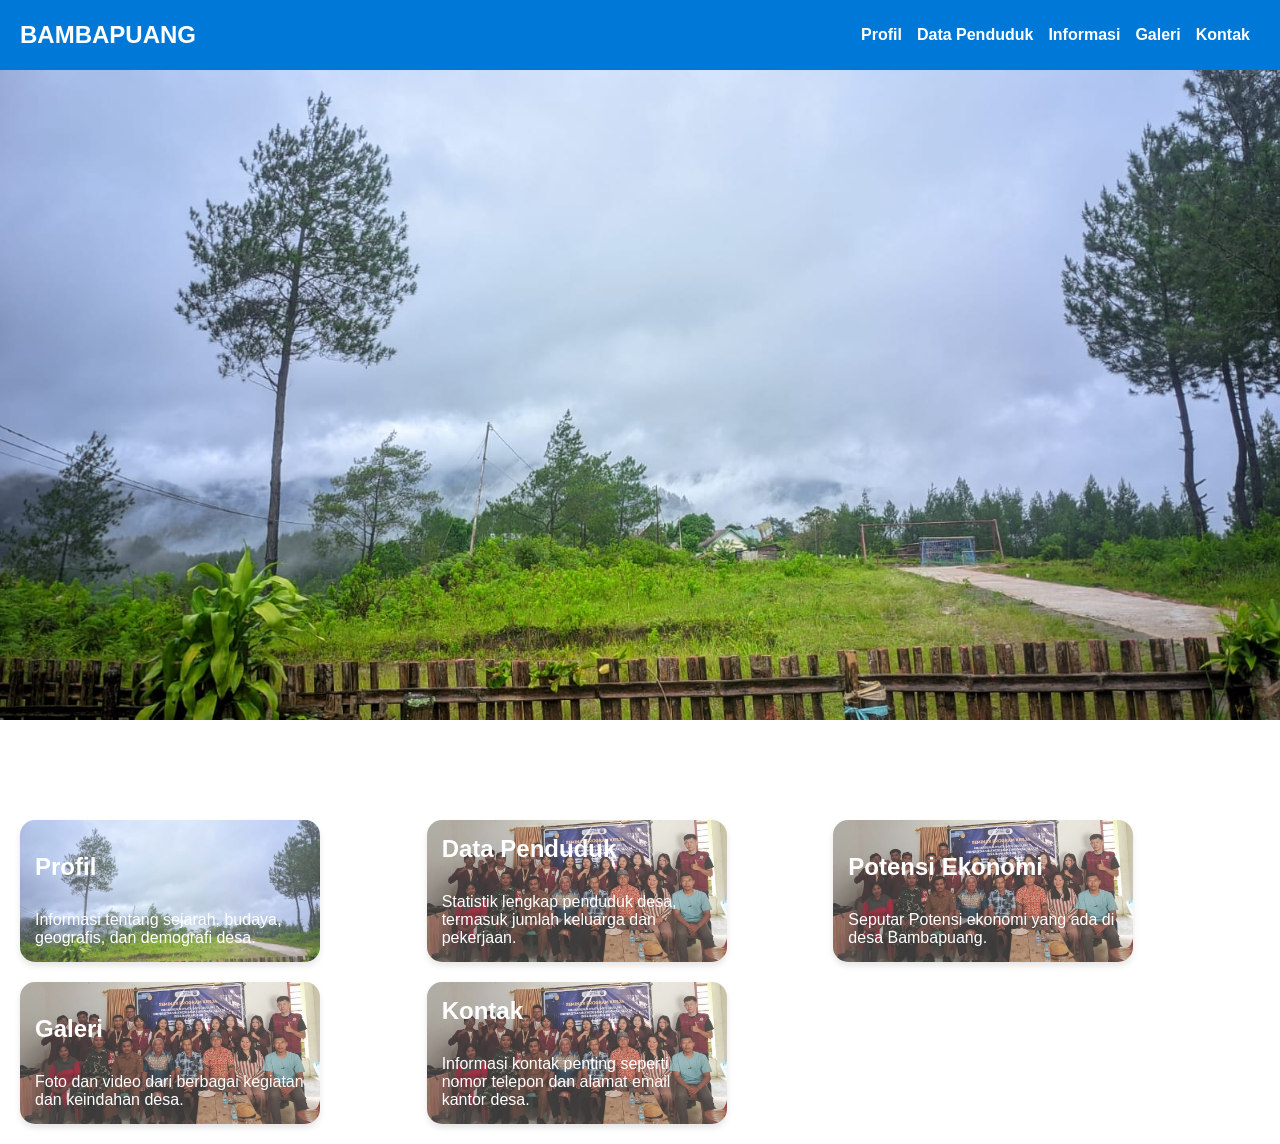
<file: index.html>
<!DOCTYPE html>
<html lang="id">
  <head>
    <meta charset="UTF-8" />
    <meta name="viewport" content="width=device-width, initial-scale=1.0" />
    <title>Desa Bambapuang</title>
    <link rel="stylesheet" href="styles.css" />
  </head>

  <body>
    <!-- Navbar -->
    <div class="navbar">
      <a href="#" class="logo">BAMBAPUANG</a>
      <div class="hamburger">
        <span></span>
        <span></span>
        <span></span>
      </div>
      <ul class="nav-links">
        <li><a href="#profil">Profil</a></li>
        <li><a href="#penduduk">Data Penduduk</a></li>
        <li><a href="#informasi">Informasi</a></li>
        <li><a href="#galeri">Galeri</a></li>
        <li><a href="#kontak">Kontak</a></li>
      </ul>
    </div>

    <!-- Header -->
    <header></header>

    <!-- Section Cards -->
    <section id="cards">
      <div
        class="card"
        id="profil"
        onclick="location.href='htmlMenu/profil.html'"
      >
        <h2>Profil</h2>
        <p>Informasi tentang sejarah, budaya, geografis, dan demografi desa.</p>
      </div>
      <div
        class="card"
        id="penduduk"
        onclick="location.href='htmlMenu/datapenduduk.html'"
      >
        <h2>Data Penduduk</h2>
        <p>
          Statistik lengkap penduduk desa, termasuk jumlah keluarga dan
          pekerjaan.
        </p>
      </div>
      <div
        class="card"
        id="informasi"
        onclick="location.href='htmlMenu/potensiekonomi.html'"
      >
        <h2>Potensi Ekonomi</h2>
        <p>Seputar Potensi ekonomi yang ada di desa Bambapuang.</p>
      </div>
      <div
        class="card"
        id="galeri"
        onclick="location.href='htmlMenu/kebudayaan.html'"
      >
        <h2>Galeri</h2>
        <p>Foto dan video dari berbagai kegiatan dan keindahan desa.</p>
      </div>
      <div
        class="card"
        id="kontak"
        onclick="location.href='htmlMenu/kontak.html'"
      >
        <h2>Kontak</h2>
        <p>
          Informasi kontak penting seperti nomor telepon dan alamat email kantor
          desa.
        </p>
      </div>
    </section>

    <script src="script.js"></script>
  </body>
</html>
</file>
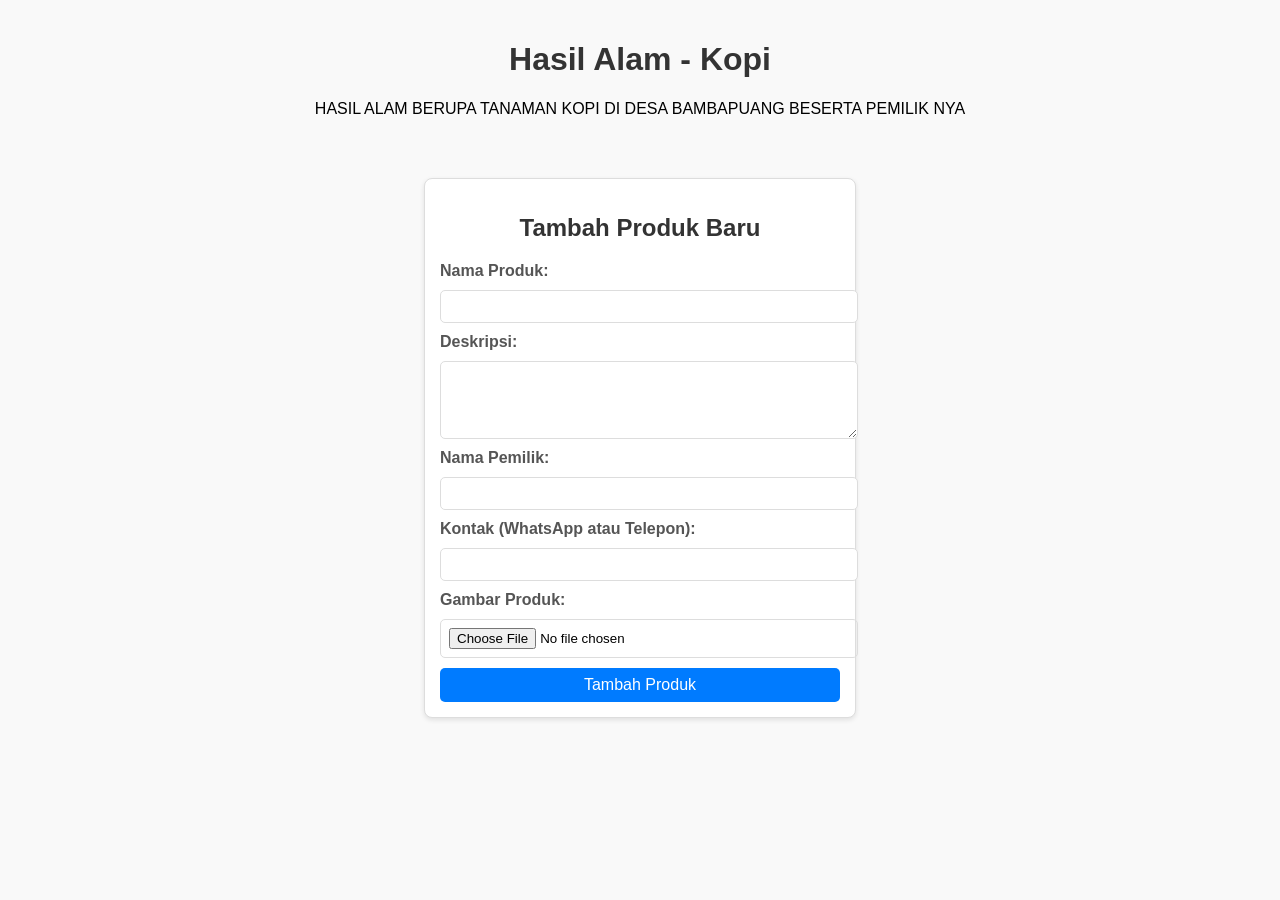
<file: potensiEkonomi/index.html>
<!DOCTYPE html>
<html lang="en">
  <head>
    <meta charset="UTF-8" />
    <meta name="viewport" content="width=device-width, initial-scale=1.0" />
    <title>Hasil Alam</title>
    <style>
      body {
        font-family: Arial, sans-serif;
        margin: 0;
        padding: 0;
        background-color: #f9f9f9;
      }
      .container {
        width: 90%;
        max-width: 1200px;
        margin: 0 auto;
        padding: 20px;
      }
      .header {
        text-align: center;
        margin-bottom: 20px;
      }
      .header h1 {
        color: #333;
      }
      .grid {
        display: flex;
        flex-wrap: wrap;
        gap: 20px;
        justify-content: center;
      }
      .card {
        background: #fff;
        border: 1px solid #ddd;
        border-radius: 8px;
        overflow: hidden;
        box-shadow: 0 2px 5px rgba(0, 0, 0, 0.1);
        flex: 1 1 calc(33.333% - 20px);
        max-width: calc(33.333% - 20px);
        position: relative;
      }
      .card img {
        width: 100%;
        height: auto;
        display: block;
        object-fit: cover;
        aspect-ratio: 4 / 3;
      }
      .card-content {
        padding: 15px;
        text-align: center;
      }
      .card-content h2 {
        margin-top: 0;
        color: #555;
      }
      .contact {
        font-size: 0.9em;
        color: #777;
      }
      .contact a {
        text-decoration: none;
        color: #007bff;
      }
      .delete-button {
        padding: 5px 10px;
        background-color: #dc3545;
        color: #fff;
        border: none;
        border-radius: 5px;
        cursor: pointer;
        position: absolute;
        bottom: 10px;
        right: 10px;
        font-size: 0.9em;
      }
      .delete-button:hover {
        background-color: #c82333;
      }
      .form-container {
        margin-top: 40px;
        padding: 15px;
        background: #fff;
        border: 1px solid #ddd;
        border-radius: 8px;
        box-shadow: 0 2px 5px rgba(0, 0, 0, 0.1);
        max-width: 400px; /* Membuat form lebih kecil */
        margin: 40px auto; /* Memusatkan form */
      }
      .form-container h2 {
        margin-bottom: 20px;
        color: #333;
        text-align: center;
      }
      .form-container form {
        display: flex;
        flex-direction: column;
        gap: 10px;
      }
      .form-container label {
        font-weight: bold;
        color: #555;
      }
      .form-container input,
      .form-container textarea {
        width: 100%;
        padding: 8px;
        border: 1px solid #ddd;
        border-radius: 5px;
      }
      .form-container button {
        padding: 8px 10px;
        border: none;
        background-color: #007bff;
        color: #fff;
        font-size: 1em;
        border-radius: 5px;
        cursor: pointer;
      }
      .form-container button:hover {
        background-color: #0056b3;
      }
      @media (max-width: 768px) {
        .card {
          flex: 1 1 100%;
          max-width: 100%;
        }
      }
    </style>
  </head>
  <body>
    <div class="container">
      <div class="header">
        <h1>Hasil Alam - Kopi</h1>
        <p>
          HASIL ALAM BERUPA TANAMAN KOPI DI DESA BAMBAPUANG BESERTA PEMILIK NYA
        </p>
      </div>

      <div class="grid" id="product-grid"></div>

      <div class="form-container">
        <h2>Tambah Produk Baru</h2>
        <form id="add-product-form">
          <label for="nama-produk">Nama Produk:</label>
          <input type="text" id="nama-produk" name="nama-produk" required />

          <label for="deskripsi">Deskripsi:</label>
          <textarea
            id="deskripsi"
            name="deskripsi"
            rows="4"
            required
          ></textarea>

          <label for="nama-pemilik">Nama Pemilik:</label>
          <input type="text" id="nama-pemilik" name="nama-pemilik" required />

          <label for="kontak">Kontak (WhatsApp atau Telepon):</label>
          <input type="text" id="kontak" name="kontak" required />

          <label for="gambar">Gambar Produk:</label>
          <input
            type="file"
            id="gambar"
            name="gambar"
            accept="image/*"
            required
          />

          <button type="button" id="add-product-button">Tambah Produk</button>
        </form>
      </div>
    </div>

    <script>
      const grid = document.getElementById("product-grid");

      function loadProducts() {
        const products = JSON.parse(localStorage.getItem("products")) || [];
        grid.innerHTML = "";
        products.forEach((product, index) => {
          const card = document.createElement("div");
          card.className = "card";
          card.innerHTML = `
            <img src="${product.gambar}" alt="${product.namaProduk}" />
            <div class="card-content">
              <h2>${product.namaProduk}</h2>
              <p>${product.deskripsi}</p>
              <div class="contact">
                <p>Nama Pemilik: ${product.namaPemilik}</p>
                <p>
                  Kontak:
                  <a href="https://wa.me/${product.kontak}" target="_blank" rel="noopener">WhatsApp</a>
                  |
                  <a href="tel:${product.kontak}">Telepon</a>
                </p>
              </div>
              <button class="delete-button" data-index="${index}">Hapus</button>
            </div>
          `;
          card
            .querySelector(".delete-button")
            .addEventListener("click", function () {
              deleteProduct(index);
            });
          grid.appendChild(card);
        });
      }

      function saveProducts(products) {
        localStorage.setItem("products", JSON.stringify(products));
      }

      function deleteProduct(index) {
        const products = JSON.parse(localStorage.getItem("products")) || [];
        products.splice(index, 1);
        saveProducts(products);
        loadProducts();
      }

      document
        .getElementById("add-product-button")
        .addEventListener("click", function () {
          const namaProduk = document.getElementById("nama-produk").value;
          const deskripsi = document.getElementById("deskripsi").value;
          const namaPemilik = document.getElementById("nama-pemilik").value;
          const kontak = document.getElementById("kontak").value;
          const gambarInput = document.getElementById("gambar");

          if (!gambarInput.files.length) {
            return;
          }

          const reader = new FileReader();
          reader.onload = function (e) {
            const products = JSON.parse(localStorage.getItem("products")) || [];
            products.push({
              namaProduk,
              deskripsi,
              namaPemilik,
              kontak,
              gambar: e.target.result,
            });
            saveProducts(products);
            loadProducts();
            document.getElementById("add-product-form").reset();
          };

          reader.readAsDataURL(gambarInput.files[0]);
        });

      loadProducts();
    </script>
  </body>
</html>
</file>
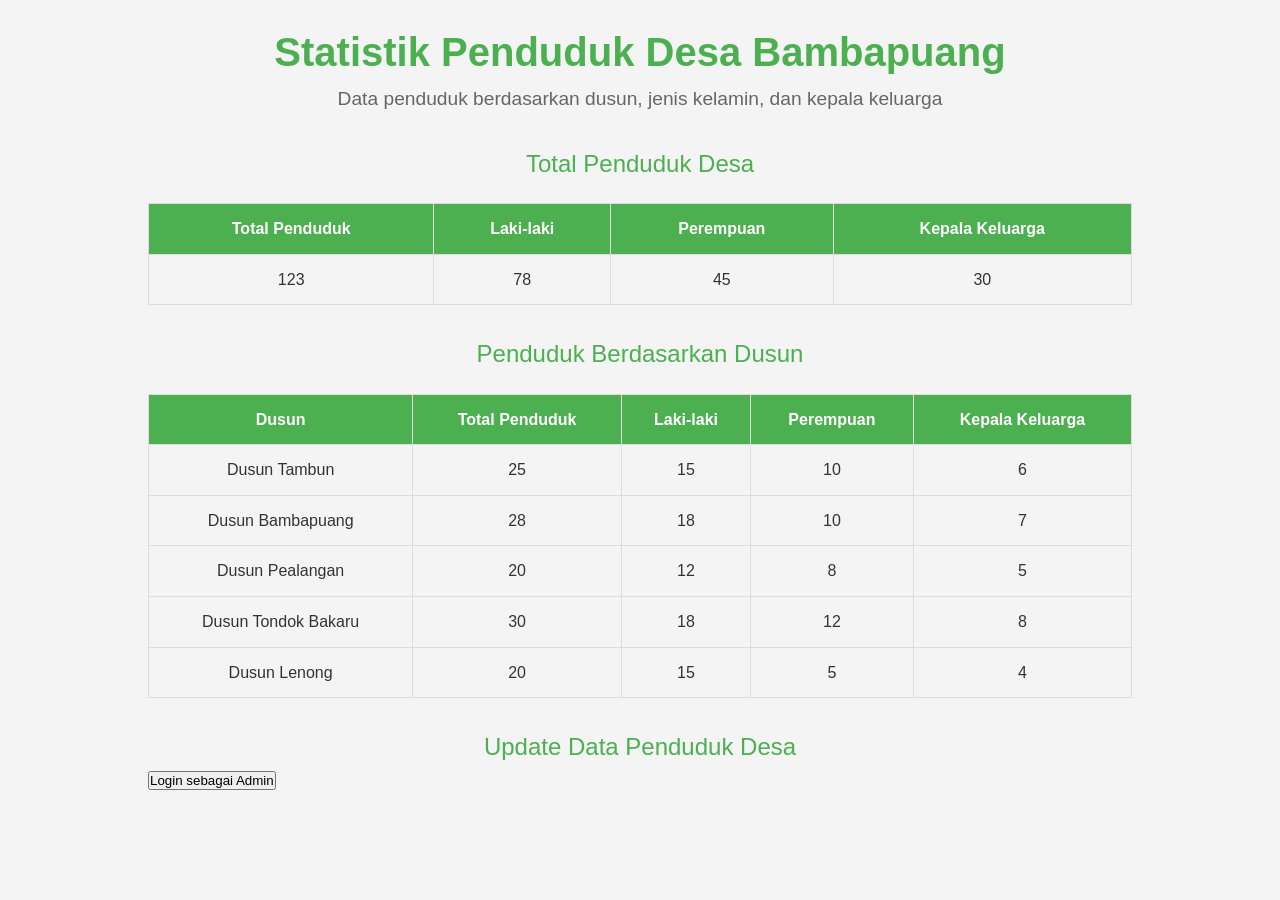
<file: htmlMenu/datapenduduk.html>
<!DOCTYPE html>
<html lang="id">
  <head>
    <meta charset="UTF-8" />
    <meta name="viewport" content="width=device-width, initial-scale=1.0" />
    <title>Statistik Penduduk Desa Bambapuang</title>
    <style>
      /* Reset some default styles */
      * {
        margin: 0;
        padding: 0;
        box-sizing: border-box;
      }

      /* Basic page styling */
      body {
        font-family: Arial, sans-serif;
        background-color: #f4f4f4;
        color: #333;
        line-height: 1.6;
      }

      .login-container {
        display: flex;
        flex-direction: column;
        justify-content: center;
        align-items: stretch;
        height: 100vh;
        background: linear-gradient(135deg, #a8edea, #fed6e3);
        padding: 40px;
        border-radius: 12px;
        box-shadow: 0 8px 20px rgba(0, 0, 0, 0.15);
        text-align: center;
        width: 350px;
        margin: auto;
        font-family: "Roboto", sans-serif;
      }

      .login-container h1 {
        margin-bottom: 20px;
        color: #333;
        font-size: 1.8em;
        font-weight: bold;
        letter-spacing: 1px;
      }

      .login-container input {
        width: 100%;
        padding: 12px;
        margin: 12px 0;
        border: 1px solid #ddd;
        border-radius: 8px;
        font-size: 1em;
        box-shadow: inset 0 2px 4px rgba(0, 0, 0, 0.05);
        transition: border-color 0.3s ease;
      }

      .login-container input:focus {
        border-color: #4caf50;
        outline: none;
        box-shadow: 0 0 5px rgba(76, 175, 80, 0.5);
      }

      .login-container button {
        background: linear-gradient(135deg, #4caf50, #388e3c);
        color: white;
        border: none;
        padding: 12px;
        width: 100%;
        border-radius: 50px;
        font-size: 1em;
        font-weight: bold;
        cursor: pointer;
        box-shadow: 0 5px 10px rgba(0, 0, 0, 0.15);
        transition: transform 0.2s ease, box-shadow 0.3s ease,
          background 0.3s ease;
        margin-bottom: 16px;
      }

      .login-container button:hover {
        background: linear-gradient(135deg, #388e3c, #2e7d32);
        transform: translateY(-2px);
        box-shadow: 0 8px 15px rgba(0, 0, 0, 0.25);
      }

      .login-container button:active {
        transform: translateY(2px);
        box-shadow: 0 4px 8px rgba(0, 0, 0, 0.2);
      }

      .error-message {
        color: #ff5252;
        font-size: 0.9em;
        margin-top: 10px;
        animation: fade-in 0.5s ease;
      }

      @keyframes fade-in {
        from {
          opacity: 0;
        }
        to {
          opacity: 1;
        }
      }

      .container {
        width: 80%;
        margin: 0 auto;
        padding: 20px;
      }

      header {
        text-align: center;
        margin-bottom: 30px;
      }

      header h1 {
        color: #4caf50;
        font-size: 2.5em;
      }

      header p {
        font-size: 1.2em;
        color: #666;
      }

      .section-title {
        margin-top: 30px;
        text-align: center;
        font-size: 1.5em;
        color: #4caf50;
      }

      table {
        width: 100%;
        border-collapse: collapse;
        margin-top: 20px;
      }

      table th,
      table td {
        padding: 12px;
        text-align: center;
        border: 1px solid #ddd;
      }

      table th {
        background-color: #4caf50;
        color: white;
      }

      form {
        text-align: center;
        margin-top: 20px;
      }

      form input,
      form button,
      form select {
        padding: 10px;
        margin: 10px;
        font-size: 1em;
      }

      #formUpdatePenduduk {
        display: none;
      }
    </style>
  </head>
  <body>
    <div id="mainContent" class="container">
      <header>
        <h1>Statistik Penduduk Desa Bambapuang</h1>
        <p>
          Data penduduk berdasarkan dusun, jenis kelamin, dan kepala keluarga
        </p>
      </header>

      <section>
        <div class="section-title">Total Penduduk Desa</div>
        <table>
          <thead>
            <tr>
              <th>Total Penduduk</th>
              <th>Laki-laki</th>
              <th>Perempuan</th>
              <th>Kepala Keluarga</th>
            </tr>
          </thead>
          <tbody>
            <tr>
              <td id="totalPenduduk">0</td>
              <td id="totalLakiLaki">0</td>
              <td id="totalPerempuan">0</td>
              <td id="totalKK">0</td>
            </tr>
          </tbody>
        </table>
      </section>

      <section>
        <div class="section-title">Penduduk Berdasarkan Dusun</div>
        <table id="tabelPenduduk">
          <thead>
            <tr>
              <th>Dusun</th>
              <th>Total Penduduk</th>
              <th>Laki-laki</th>
              <th>Perempuan</th>
              <th>Kepala Keluarga</th>
            </tr>
          </thead>
          <tbody></tbody>
        </table>
      </section>

      <section>
        <div class="section-title">Update Data Penduduk Desa</div>
        <form id="formUpdatePenduduk">
          <label for="dusunUpdate">Dusun:</label>
          <select id="dusunUpdate" required></select>
          <br /><br />

          <label for="lakiLakiUpdate">Tambah/Kurangi Laki-laki:</label>
          <input
            type="number"
            id="lakiLakiUpdate"
            name="lakiLakiUpdate"
            value="0"
          /><br /><br />

          <label for="perempuanUpdate">Tambah/Kurangi Perempuan:</label>
          <input
            type="number"
            id="perempuanUpdate"
            name="perempuanUpdate"
            value="0"
          /><br /><br />

          <label for="kkUpdate">Tambah/Kurangi Kepala Keluarga:</label>
          <input
            type="number"
            id="kkUpdate"
            name="kkUpdate"
            value="0"
          /><br /><br />

          <button type="submit">Update Data</button>
        </form>
        <button id="showLoginButton">Login sebagai Admin</button>
      </section>
    </div>

    <div id="loginScreen" class="login-container" style="display: none">
      <h1>Login Admin</h1>
      <form id="loginForm">
        <input type="text" id="username" placeholder="Username" required />
        <input type="password" id="password" placeholder="Password" required />
        <button type="submit">Login</button>
        <div id="errorMessage" class="error-message"></div>
      </form>
    </div>

    <script>
      const defaultDusunData = [
        { dusun: "Dusun Tambun", laki: 15, perempuan: 10, kk: 6 },
        { dusun: "Dusun Bambapuang", laki: 18, perempuan: 10, kk: 7 },
        { dusun: "Dusun Pealangan", laki: 12, perempuan: 8, kk: 5 },
        { dusun: "Dusun Tondok Bakaru", laki: 18, perempuan: 12, kk: 8 },
        { dusun: "Dusun Lenong", laki: 15, perempuan: 5, kk: 4 },
      ];

      function saveDataToStorage(data) {
        localStorage.setItem("dusunData", JSON.stringify(data));
      }

      function getDataFromStorage() {
        const data = localStorage.getItem("dusunData");
        return data ? JSON.parse(data) : defaultDusunData;
      }

      function renderTable() {
        const dusunData = getDataFromStorage();
        const tableBody = document.querySelector("#tabelPenduduk tbody");
        const dusunSelect = document.getElementById("dusunUpdate");

        tableBody.innerHTML = "";
        dusunSelect.innerHTML = "";

        let totalPenduduk = 0;
        let totalLakiLaki = 0;
        let totalPerempuan = 0;
        let totalKK = 0;

        dusunData.forEach((item) => {
          const row = document.createElement("tr");
          row.innerHTML = `
            <td>${item.dusun}</td>
            <td>${item.laki + item.perempuan}</td>
            <td>${item.laki}</td>
            <td>${item.perempuan}</td>
            <td>${item.kk}</td>
          `;
          tableBody.appendChild(row);

          const option = document.createElement("option");
          option.value = item.dusun;
          option.textContent = item.dusun;
          dusunSelect.appendChild(option);

          totalPenduduk += item.laki + item.perempuan;
          totalLakiLaki += item.laki;
          totalPerempuan += item.perempuan;
          totalKK += item.kk;
        });

        document.getElementById("totalPenduduk").textContent = totalPenduduk;
        document.getElementById("totalLakiLaki").textContent = totalLakiLaki;
        document.getElementById("totalPerempuan").textContent = totalPerempuan;
        document.getElementById("totalKK").textContent = totalKK;
      }

      document
        .getElementById("formUpdatePenduduk")
        .addEventListener("submit", (e) => {
          e.preventDefault();
          const dusun = document.getElementById("dusunUpdate").value;
          const lakiUpdate = parseInt(
            document.getElementById("lakiLakiUpdate").value
          );
          const perempuanUpdate = parseInt(
            document.getElementById("perempuanUpdate").value
          );
          const kkUpdate = parseInt(document.getElementById("kkUpdate").value);

          const dusunData = getDataFromStorage();

          dusunData.forEach((item) => {
            if (item.dusun === dusun) {
              item.laki += lakiUpdate;
              item.perempuan += perempuanUpdate;
              item.kk += kkUpdate;
            }
          });

          saveDataToStorage(dusunData);
          renderTable();
          document.getElementById("formUpdatePenduduk").reset();
        });

      document.getElementById("loginForm").addEventListener("submit", (e) => {
        e.preventDefault();

        const username = document.getElementById("username").value;
        const password = document.getElementById("password").value;

        if (username === "admin" && password === "hanyaAdmin") {
          document.getElementById("loginScreen").style.display = "none";
          document.getElementById("formUpdatePenduduk").style.display = "block";
        } else {
          document.getElementById("errorMessage").textContent =
            "Username atau password salah!";
        }
      });

      document
        .getElementById("showLoginButton")
        .addEventListener("click", () => {
          document.getElementById("loginScreen").style.display = "flex";
        });

      renderTable();
    </script>
  </body>
</html>
</file>
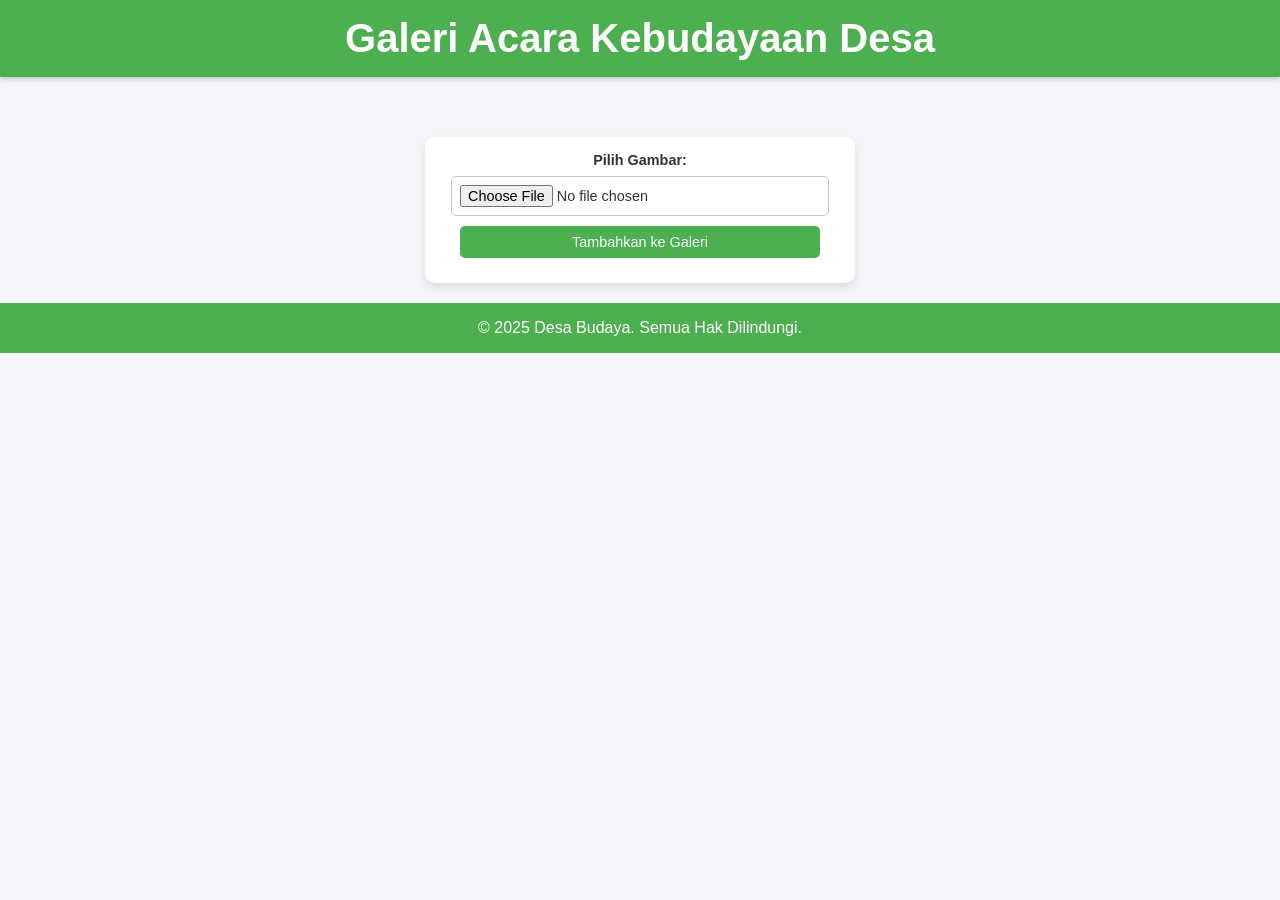
<file: htmlMenu/kebudayaan.html>
<!DOCTYPE html>
<html lang="en">
  <head>
    <meta charset="UTF-8" />
    <meta name="viewport" content="width=device-width, initial-scale=1.0" />
    <title>Galeri Desa Bambapuang</title>
    <style>
      body {
        font-family: Arial, sans-serif;
        margin: 0;
        padding: 0;
        background-color: #f4f4f9;
        color: #333;
      }

      header {
        background-color: #4caf50;
        color: white;
        text-align: center;
        padding: 1rem 0;
        box-shadow: 0 2px 5px rgba(0, 0, 0, 0.2);
      }

      header h1 {
        margin: 0;
        font-size: 2.5rem;
      }

      .gallery {
        display: grid;
        grid-template-columns: repeat(auto-fit, minmax(250px, 1fr));
        gap: 15px;
        padding: 20px;
        max-width: 1200px;
        margin: 0 auto;
      }

      .gallery-item {
        position: relative;
        overflow: hidden;
        border-radius: 10px;
        box-shadow: 0 4px 8px rgba(0, 0, 0, 0.1);
        text-align: center;
        background-color: #fff;
      }

      .gallery-item img {
        width: 100%;
        height: 200px;
        object-fit: cover;
        display: block;
        transition: transform 0.3s ease;
      }

      .gallery-item:hover img {
        transform: scale(1.1);
      }

      .delete-btn {
        position: absolute;
        bottom: 10px;
        right: 10px;
        background-color: rgba(255, 0, 0, 0.8);
        color: white;
        border: none;
        padding: 5px 10px;
        border-radius: 5px;
        cursor: pointer;
        font-size: 0.9rem;
        transition: background-color 0.3s ease;
      }

      .delete-btn:hover {
        background-color: rgba(255, 0, 0, 1);
      }

      footer {
        background-color: #4caf50;
        color: white;
        text-align: center;
        padding: 1rem 0;
        margin-top: 20px;
      }

      footer p {
        margin: 0;
        font-size: 1rem;
      }

      .upload-form {
        max-width: 400px;
        margin: 20px auto;
        background: white;
        padding: 15px;
        border-radius: 10px;
        box-shadow: 0 4px 8px rgba(0, 0, 0, 0.1);
        text-align: center;
      }

      .upload-form label {
        display: block;
        margin-bottom: 8px;
        font-weight: bold;
        font-size: 0.9rem;
      }

      .upload-form input,
      .upload-form button {
        width: 90%;
        padding: 8px;
        margin-bottom: 10px;
        border: 1px solid #ccc;
        border-radius: 5px;
        font-size: 0.9rem;
      }

      .upload-form button {
        background-color: #4caf50;
        color: white;
        border: none;
        cursor: pointer;
        transition: background-color 0.3s;
      }

      .upload-form button:hover {
        background-color: #45a049;
      }

      @media (max-width: 600px) {
        .gallery {
          grid-template-columns: repeat(auto-fit, minmax(150px, 1fr));
          gap: 10px;
        }

        .gallery-item img {
          height: 150px;
        }

        .delete-btn {
          font-size: 0.8rem;
          padding: 4px 8px;
        }
      }
    </style>
  </head>
  <body>
    <header>
      <h1>Galeri Acara Kebudayaan Desa</h1>
    </header>

    <div class="gallery" id="gallery">
      <!-- Galeri gambar akan diisi secara dinamis -->
    </div>

    <form class="upload-form" id="uploadForm">
      <label for="image">Pilih Gambar:</label>
      <input type="file" id="image" accept="image/*" required />

      <button type="submit">Tambahkan ke Galeri</button>
    </form>

    <footer>
      <p>&copy; 2025 Desa Budaya. Semua Hak Dilindungi.</p>
    </footer>

    <script>
      const uploadForm = document.getElementById("uploadForm");
      const gallery = document.getElementById("gallery");

      // Muat data dari localStorage
      const savedGallery =
        JSON.parse(localStorage.getItem("galleryData")) || [];

      function renderGallery() {
        gallery.innerHTML = ""; // Bersihkan galeri sebelum render ulang
        savedGallery.forEach((item, index) => {
          const newGalleryItem = document.createElement("div");
          newGalleryItem.classList.add("gallery-item");

          // Tambahkan gambar dan tombol hapus
          newGalleryItem.innerHTML = `
            <img src="${item.src}" alt="Gambar ${index + 1}" />
            <button class="delete-btn" data-index="${index}">Hapus</button>
          `;

          gallery.appendChild(newGalleryItem);
        });

        // Tambahkan event listener untuk tombol hapus
        document.querySelectorAll(".delete-btn").forEach((button) => {
          button.addEventListener("click", function () {
            const index = this.getAttribute("data-index");
            savedGallery.splice(index, 1); // Hapus item dari array
            localStorage.setItem("galleryData", JSON.stringify(savedGallery)); // Simpan perubahan ke localStorage
            renderGallery(); // Render ulang galeri
          });
        });
      }

      uploadForm.addEventListener("submit", function (event) {
        event.preventDefault();

        const imageInput = document.getElementById("image");

        if (imageInput.files.length > 0) {
          const file = imageInput.files[0];
          const reader = new FileReader();

          reader.onload = function (e) {
            const newGalleryItem = {
              src: e.target.result,
            };

            savedGallery.push(newGalleryItem);
            localStorage.setItem("galleryData", JSON.stringify(savedGallery));

            renderGallery(); // Render ulang galeri
          };

          reader.readAsDataURL(file);
        }

        // Reset input form
        imageInput.value = "";
      });

      // Render galeri saat halaman dimuat
      renderGallery();
    </script>
  </body>
</html>
</file>
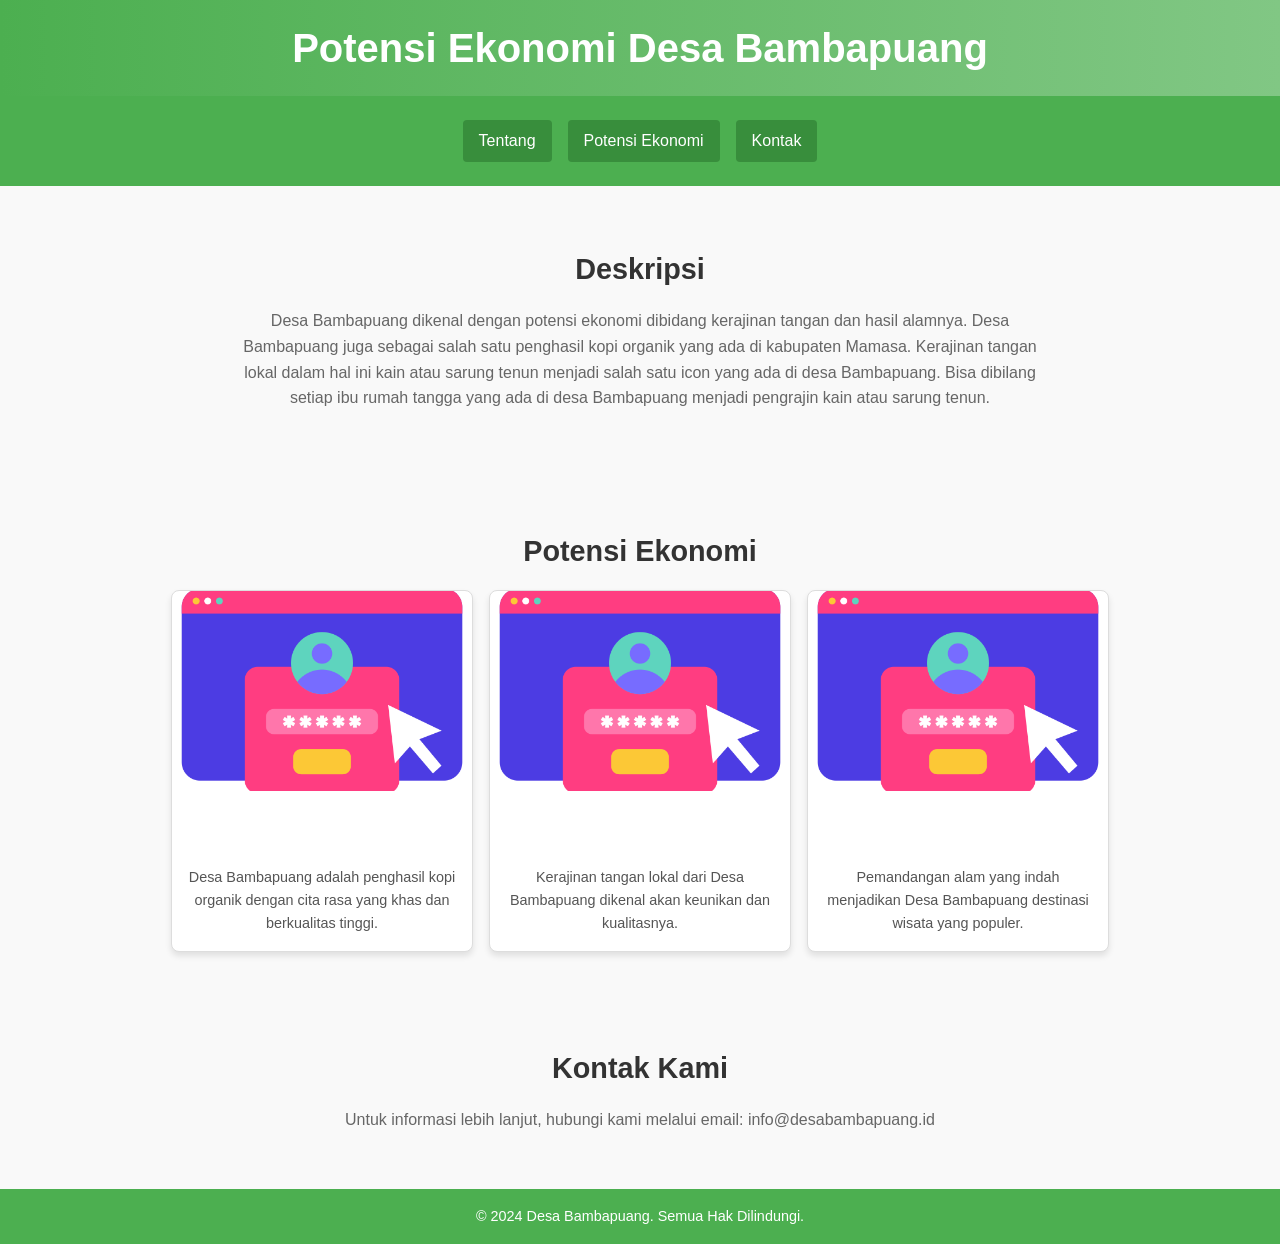
<file: htmlMenu/potensiekonomi.html>
<!DOCTYPE html>
<html lang="id">
  <head>
    <meta charset="UTF-8" />
    <meta name="viewport" content="width=device-width, initial-scale=1.0" />
    <meta name="description" content="Potensi Ekonomi Desa Bambapuang" />
    <title>Potensi Ekonomi dan Kebudayaan Desa Bambapuang</title>
    <style>
      /* Reset dan dasar */
      body {
        margin: 0;
        font-family: Arial, sans-serif;
        line-height: 1.6;
        background-color: #f9f9f9;
        color: #333;
      }
      a {
        text-decoration: none;
        color: #fff;
      }
      ul {
        list-style: none;
        padding: 0;
      }

      /* Header */
      header {
        background: linear-gradient(to right, #4caf50, #81c784);
        color: #fff;
        padding: 1rem 0;
        text-align: center;
        box-shadow: 0 4px 6px rgba(0, 0, 0, 0.1);
      }
      header h1 {
        margin: 0;
        font-size: 2.5rem;
      }

      /* Navigasi */
      nav {
        display: flex;
        justify-content: center;
        background: #4caf50;
        padding: 0.5rem;
      }
      nav ul {
        display: flex;
        gap: 1rem;
      }
      nav ul li {
        padding: 0.5rem 1rem;
        background: #388e3c;
        border-radius: 4px;
        transition: background 0.3s;
      }
      nav ul li:hover {
        background: #2e7d32;
      }

      /* Hero Section */
      .hero {
        background: url("https://source.unsplash.com/1600x900/?nature,village")
          no-repeat center center/cover;
        color: #000000;
        text-align: center;
        padding: 5rem 2rem;
      }
      .hero h2 {
        font-size: 2rem;
        margin-bottom: 1rem;
      }
      .hero p {
        font-size: 1.2rem;
        max-width: 600px;
        margin: 0 auto;
      }

      /* Section */
      section {
        padding: 2rem;
        text-align: center;
      }
      section h3 {
        font-size: 1.8rem;
        margin-bottom: 1rem;
      }
      section p {
        font-size: 1rem;
        color: #666;
        max-width: 800px;
        margin: 0 auto 1.5rem;
      }
      .cards {
        display: flex;
        flex-wrap: wrap;
        gap: 1rem;
        justify-content: center;
      }
      .card {
        background: #fff;
        border: 1px solid #ddd;
        border-radius: 8px;
        box-shadow: 0 4px 6px rgba(0, 0, 0, 0.1);
        overflow: hidden;
        width: 300px;
        transition: transform 0.3s;
        cursor: pointer;
      }
      .card:hover {
        transform: scale(1.05);
      }
      .card img {
        width: 100%;
        height: 200px;
        object-fit: cover;
      }
      .card h4 {
        margin: 1rem;
        font-size: 1.4rem;
      }
      .card p {
        margin: 0 1rem 1rem;
        color: #555;
        font-size: 0.9rem;
      }

      /* Footer */
      footer {
        background: #4caf50;
        color: #fff;
        padding: 1rem 0;
        text-align: center;
      }
      footer p {
        margin: 0;
        font-size: 0.9rem;
      }
    </style>
  </head>
  <body>
    <!-- Header -->
    <header>
      <h1>Potensi Ekonomi Desa Bambapuang</h1>
    </header>

    <!-- Navigasi -->
    <nav>
      <ul>
        <li><a href="#about">Tentang</a></li>
        <li><a href="#potensi">Potensi Ekonomi</a></li>
        <li><a href="#contact">Kontak</a></li>
      </ul>
    </nav>

    <!-- Tentang -->
    <section id="about">
      <h3>Deskripsi</h3>
      <p>
        Desa Bambapuang dikenal dengan potensi ekonomi dibidang kerajinan tangan
        dan hasil alamnya. Desa Bambapuang juga sebagai salah satu penghasil
        kopi organik yang ada di kabupaten Mamasa. Kerajinan tangan lokal dalam
        hal ini kain atau sarung tenun menjadi salah satu icon yang ada di desa
        Bambapuang. Bisa dibilang setiap ibu rumah tangga yang ada di desa
        Bambapuang menjadi pengrajin kain atau sarung tenun.
      </p>
    </section>

    <!-- Potensi Ekonomi -->
    <section id="potensi">
      <h3>Potensi Ekonomi</h3>
      <div class="cards">
        <a href="/potensiEkonomi/kopi.html" class="card">
          <img src="/image/login.png" alt="Kopi Organik" />
          <h4>Kopi Organik</h4>
          <p>
            Desa Bambapuang adalah penghasil kopi organik dengan cita rasa yang
            khas dan berkualitas tinggi.
          </p>
        </a>
        <a href="/potensiEkonomi/kerajinan.html" class="card">
          <img src="/image/login.png" alt="Kerajinan Lokal" />
          <h4>Kerajinan Lokal</h4>
          <p>
            Kerajinan tangan lokal dari Desa Bambapuang dikenal akan keunikan
            dan kualitasnya.
          </p>
        </a>
        <a href="/potensiEkonomi/hasilAlam.html" class="card">
          <img src="/image/login.png" alt="Wisata Alam" />
          <h4>Hasil Alam</h4>
          <p>
            Pemandangan alam yang indah menjadikan Desa Bambapuang destinasi
            wisata yang populer.
          </p>
        </a>
      </div>
    </section>

    <!-- Kontak -->
    <section id="contact">
      <h3>Kontak Kami</h3>
      <p>
        Untuk informasi lebih lanjut, hubungi kami melalui email:
        info@desabambapuang.id
      </p>
    </section>

    <!-- Footer -->
    <footer>
      <p>&copy; 2024 Desa Bambapuang. Semua Hak Dilindungi.</p>
    </footer>

    <script>
      // Smooth scrolling untuk navigasi
      document.querySelectorAll("nav a").forEach((anchor) => {
        anchor.addEventListener("click", function (e) {
          e.preventDefault();
          document.querySelector(this.getAttribute("href")).scrollIntoView({
            behavior: "smooth",
          });
        });
      });
    </script>
  </body>
</html>
</file>
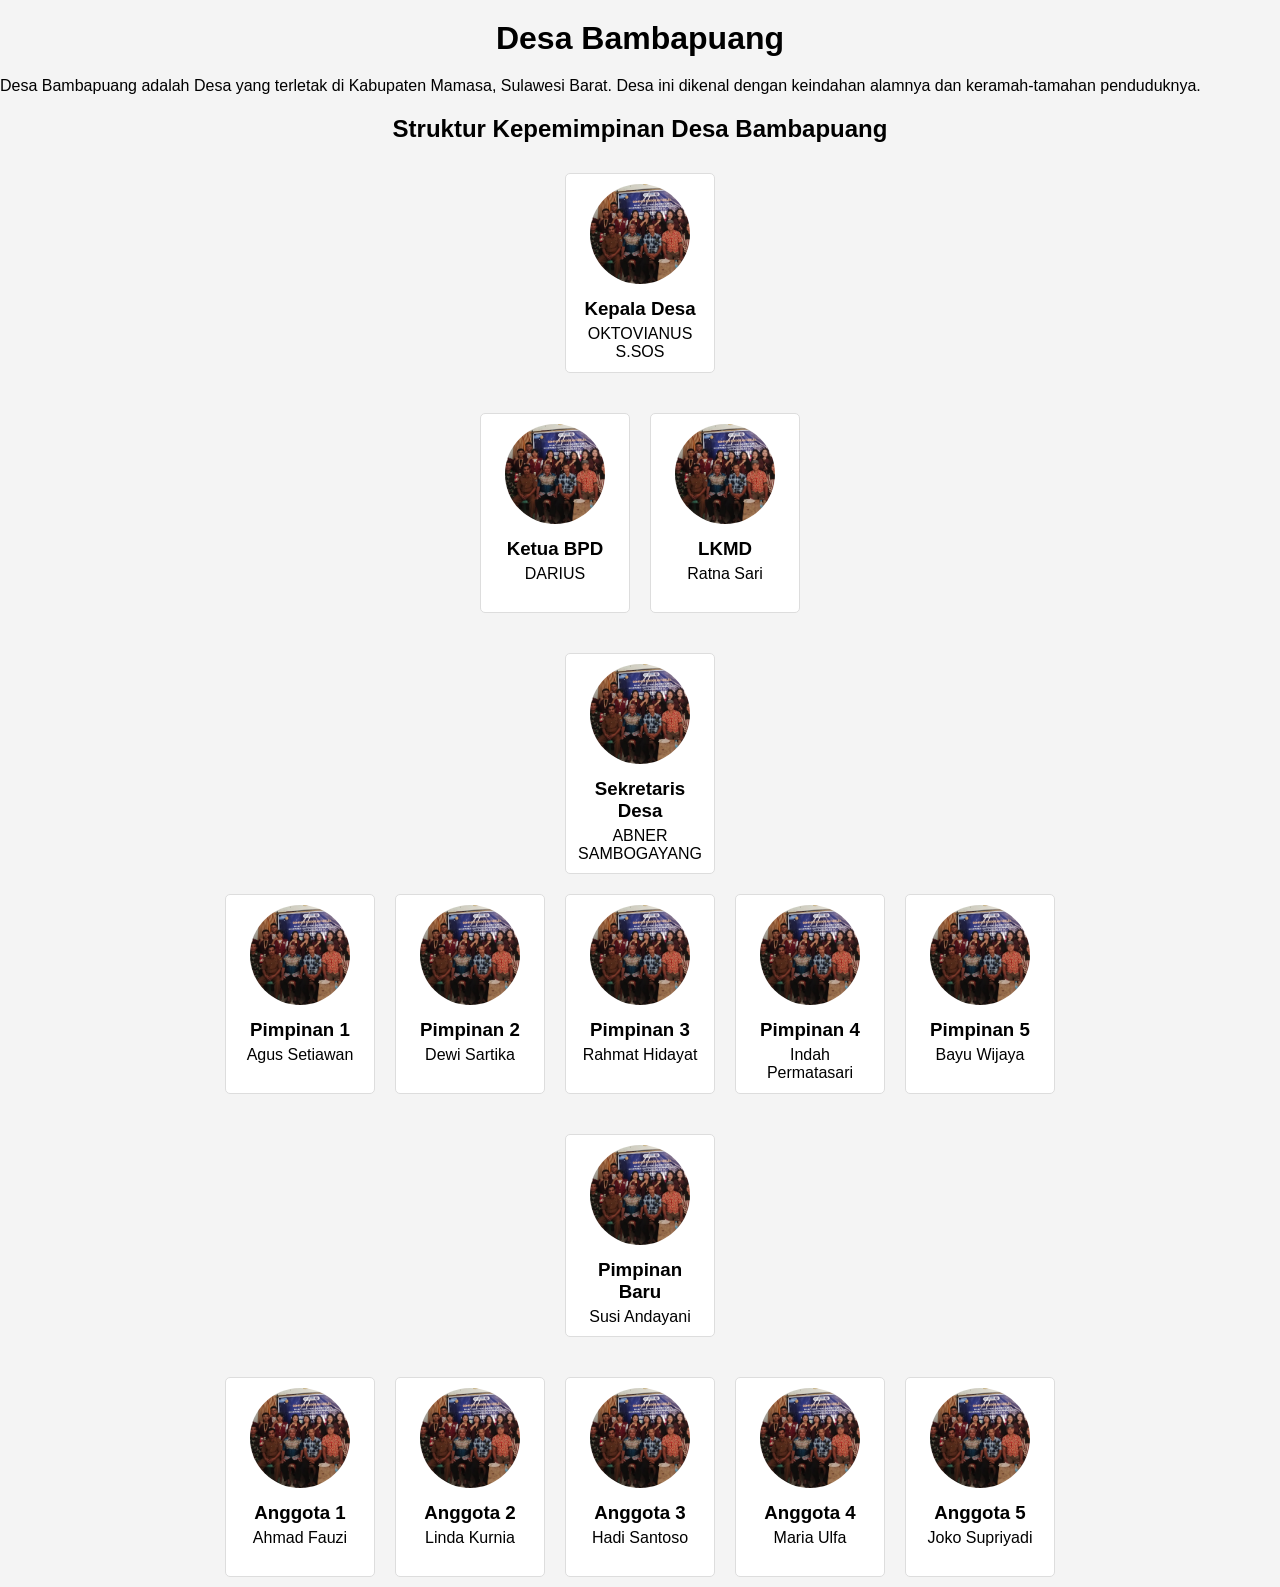
<file: htmlMenu/profil.html>
<!DOCTYPE html>
<html lang="en">
  <head>
    <meta charset="UTF-8" />
    <meta name="viewport" content="width=device-width, initial-scale=1.0" />
    <title>Deskripsi Desa</title>
    <style>
      body {
        font-family: Arial, sans-serif;
        background-color: #f4f4f4;
        margin: 0;
        padding: 0;
      }

      .container {
        width: 100%; /* Lebar penuh */
        margin: 0;
        padding: 0;
        box-sizing: border-box;
      }

      h1,
      h2 {
        text-align: center;
        margin: 20px 0;
      }

      .leadership {
        display: flex;
        flex-direction: column;
        align-items: center;
      }

      .leader {
        background: #fff;
        padding: 10px;
        margin: 10px;
        border: 1px solid #ddd;
        border-radius: 5px;
        text-align: center;
        width: 150px;
        min-height: 200px; /* Tinggi minimum untuk semua kartu */
        box-sizing: border-box;
      }

      .profile-pic {
        width: 100px;
        height: 100px;
        border-radius: 50%;
        object-fit: cover;
        margin: 0 auto;
      }

      .row {
        display: flex;
        justify-content: center;
        flex-wrap: wrap; /* Membungkus elemen jika terlalu panjang */
        margin-top: 20px;
      }

      /* Baris dengan gulir horizontal */
      .scroll-row {
        display: flex;
        overflow-x: auto;
        padding: 10px 0;
      }

      .scroll-row > .leader {
        flex: 0 0 auto; /* Pastikan kartu tidak menyusut */
        margin: 0 10px;
      }

      h3 {
        margin: 10px 0 5px;
      }

      p {
        margin: 0;
      }

      /* Tampilan mobile */
      @media (max-width: 768px) {
        .row {
          flex-wrap: wrap; /* Susun secara vertikal */
        }
        .scroll-row {
          flex-wrap: wrap; /* Susun secara vertikal untuk scrolling */
          overflow-x: visible; /* Hilangkan scroll pada mobile */
        }
      }
    </style>
  </head>
  <body>
    <div class="container">
      <h1>Desa Bambapuang</h1>
      <p>
        Desa Bambapuang adalah Desa yang terletak di Kabupaten Mamasa, Sulawesi
        Barat. Desa ini dikenal dengan keindahan alamnya dan keramah-tamahan
        penduduknya.
      </p>

      <h2>Struktur Kepemimpinan Desa Bambapuang</h2>
      <div class="leadership">
        <div class="leader">
          <img
            class="profile-pic"
            src="/image/bambapuang.jpeg"
            alt="Kepala Desa"
          />
          <h3>Kepala Desa</h3>
          <p>OKTOVIANUS S.SOS</p>
        </div>

        <div class="row">
          <div class="leader">
            <img
              class="profile-pic"
              src="/image/bambapuang.jpeg"
              alt="Ketua BPD"
            />
            <h3>Ketua BPD</h3>
            <p>DARIUS</p>
          </div>
          <div class="leader">
            <img class="profile-pic" src="/image/bambapuang.jpeg" alt="LKMD" />
            <h3>LKMD</h3>
            <p>Ratna Sari</p>
          </div>
        </div>

        <div class="row">
          <div class="leader">
            <img
              class="profile-pic"
              src="/image/bambapuang.jpeg"
              alt="Sekretaris Desa"
            />
            <h3>Sekretaris Desa</h3>
            <p>ABNER SAMBOGAYANG</p>
          </div>
        </div>

        <!-- Baris dengan gulir horizontal -->
        <div class="scroll-row">
          <div class="leader">
            <img
              class="profile-pic"
              src="/image/bambapuang.jpeg"
              alt="Pimpinan 1"
            />
            <h3>Pimpinan 1</h3>
            <p>Agus Setiawan</p>
          </div>
          <div class="leader">
            <img
              class="profile-pic"
              src="/image/bambapuang.jpeg"
              alt="Pimpinan 2"
            />
            <h3>Pimpinan 2</h3>
            <p>Dewi Sartika</p>
          </div>
          <div class="leader">
            <img
              class="profile-pic"
              src="/image/bambapuang.jpeg"
              alt="Pimpinan 3"
            />
            <h3>Pimpinan 3</h3>
            <p>Rahmat Hidayat</p>
          </div>
          <div class="leader">
            <img
              class="profile-pic"
              src="/image/bambapuang.jpeg"
              alt="Pimpinan 4"
            />
            <h3>Pimpinan 4</h3>
            <p>Indah Permatasari</p>
          </div>
          <div class="leader">
            <img
              class="profile-pic"
              src="/image/bambapuang.jpeg"
              alt="Pimpinan 5"
            />
            <h3>Pimpinan 5</h3>
            <p>Bayu Wijaya</p>
          </div>
        </div>

        <!-- Card tambahan di bawah card kelima -->
        <div class="row">
          <div class="leader">
            <img
              class="profile-pic"
              src="/image/bambapuang.jpeg"
              alt="Pimpinan Baru"
            />
            <h3>Pimpinan Baru</h3>
            <p>Susi Andayani</p>
          </div>
        </div>

        <!-- Baris baru dengan lima kartu -->
        <div class="row">
          <div class="leader">
            <img
              class="profile-pic"
              src="/image/bambapuang.jpeg"
              alt="Anggota 1"
            />
            <h3>Anggota 1</h3>
            <p>Ahmad Fauzi</p>
          </div>
          <div class="leader">
            <img
              class="profile-pic"
              src="/image/bambapuang.jpeg"
              alt="Anggota 2"
            />
            <h3>Anggota 2</h3>
            <p>Linda Kurnia</p>
          </div>
          <div class="leader">
            <img
              class="profile-pic"
              src="/image/bambapuang.jpeg"
              alt="Anggota 3"
            />
            <h3>Anggota 3</h3>
            <p>Hadi Santoso</p>
          </div>
          <div class="leader">
            <img
              class="profile-pic"
              src="/image/bambapuang.jpeg"
              alt="Anggota 4"
            />
            <h3>Anggota 4</h3>
            <p>Maria Ulfa</p>
          </div>
          <div class="leader">
            <img
              class="profile-pic"
              src="/image/bambapuang.jpeg"
              alt="Anggota 5"
            />
            <h3>Anggota 5</h3>
            <p>Joko Supriyadi</p>
          </div>
        </div>
      </div>
    </div>
  </body>
</html>
</file>
<file: styles.css>
/* General styling */
body {
  margin: 0;
  font-family: Arial, sans-serif;
}

/* Navbar styling */
/* Navbar styling */
/* Navbar styling */
/* General styling */
/* General styling */
body {
  margin: 0;
  font-family: Arial, sans-serif;
}

/* Navbar styling */
.navbar {
  display: flex;
  justify-content: space-between; /* Menjaga logo di kiri dan menu di kanan */
  align-items: center;
  background-color: #0078d7;
  padding: 10px 20px;
  color: white;
  position: fixed;
  top: 0;
  width: 100%;
  z-index: 1000;
}

.navbar .logo {
  font-size: 1.5em;
  font-weight: bold;
  text-decoration: none;
  color: white;
}

.nav-links {
  list-style: none;
  display: flex;
  gap: 15px;
  margin-left: 60px; /* Tambahkan margin kiri */
}
.nav-links {
  list-style: none;
  display: flex;
  gap: 15px;
  justify-content: flex-start; /* Pastikan teks agak ke kiri */
  margin-right: 50px; /* Geser teks lebih ke tengah */
}
.nav-links li {
  margin: 0;
}

.nav-links a {
  text-decoration: none;
  color: white;
  font-weight: bold;
  transition: color 0.3s ease;
}

.nav-links a:hover {
  color: #f0f0f0;
}

/* Hamburger menu styling */
.hamburger {
  display: none;
  flex-direction: column;
  gap: 5px;
  background: none;
  border: none;
  cursor: pointer;
}

.hamburger span {
  width: 25px;
  height: 3px;
  background-color: white;
  border-radius: 3px;
  margin-right: 50px;
}

/* Responsive navbar for mobile */
/* Responsive navbar for mobile */
@media (max-width: 768px) {
  .nav-links {
    display: none; /* Menyembunyikan menu secara default */
    flex-direction: column;
    position: absolute;
    top: 60px;
    left: 0;
    background-color: #0078d7;
    width: 100%;
    padding: 10px 0;
    text-align: center;
  }

  .nav-links.show {
    display: flex; /* Menampilkan menu ketika class 'show' ditambahkan */
  }

  .hamburger {
    display: flex; /* Menampilkan hamburger menu pada layar kecil */
  }
}

/* Header styling */
header {
  position: relative;
  top: 0; /* Pastikan header tetap di posisi atas */
  padding: 100px 20px;
  background: url("image/hoi.jpeg") center center/cover no-repeat;
  color: white;
  text-align: center;
  background-size: cover;
  background-position: center;
}

/* Menyesuaikan header pada tampilan desktop */
@media (min-width: 768px) {
  header {
    height: 500px; /* Menambah tinggi header pada desktop */
  }
}

header h1 {
  font-size: 2.5em;
}

/* Styling untuk Section Cards */
#cards {
  display: grid;
  grid-template-columns: repeat(auto-fit, minmax(300px, 1fr));
  gap: 20px;
  margin-top: 80px; /* Pastikan cards tidak tertutup navbar */
  padding: 20px;
  max-width: 1200px;
}

/* Styling untuk Card */
.card {
  background-color: white;
  border-radius: 15px;
  overflow: hidden;
  box-shadow: 0 4px 6px rgba(0, 0, 0, 0.1);
  transition: transform 0.3s ease, box-shadow 0.3s ease;
  cursor: pointer;
  position: relative;
  display: flex;
  flex-direction: column;
  justify-content: flex-end;
  color: white;

  /* Tambahkan properti untuk panjang dan lebar */
  width: var(--card-width, 300px); /* Default width 300px */
  height: var(--card-height, auto); /* Default height auto */
}

.card:hover {
  transform: translateY(-5px);
  box-shadow: 0 6px 12px rgba(0, 0, 0, 0.2);
}

/* Gambar Latar Belakang untuk Card */
.card::before {
  content: "";
  position: absolute;
  top: 0;
  left: 0;
  width: 100%;
  height: 100%;
  background-size: cover;
  background-position: center;
  opacity: 0.8;
  z-index: 0;
}

/* Profil Card */
.card:nth-child(1)::before {
  background-image: url("image/hoi.jpeg");
}

/* Data Penduduk Card */
.card:nth-child(2)::before {
  background-image: url("image/bambapuang.jpeg");
}

/* Informasi Card */
.card:nth-child(3)::before {
  background-image: url("image/bambapuang.jpeg");
}

/* Galeri Card */
.card:nth-child(4)::before {
  background-image: url("image/bambapuang.jpeg");
}

/* Kontak Card */
.card:nth-child(5)::before {
  background-image: url("image/bambapuang.jpeg");
}

/* Konten Card */
.card h2,
.card p {
  position: relative;
  z-index: 1;
  margin: 0;
  padding: 15px;
}

.card h2 {
  font-size: 1.5rem;
  font-weight: bold;
}

.card p {
  font-size: 1rem;
}

/* Responsif untuk Mobile */
/* Responsif untuk Mobile */
@media (max-width: 768px) {
  #cards {
    display: flex;
    flex-direction: column; /* Susun secara vertikal */
    align-items: center; /* Pusatkan secara horizontal */
    gap: 20px; /* Jarak antar kartu */
  }

  .card {
    width: 90%; /* Lebar kartu sesuai dengan 90% lebar layar */
    max-width: 400px; /* Maksimal lebar kartu */
  }

  .card h2 {
    font-size: 1.25rem;
  }

  .card p {
    font-size: 0.9rem;
  }
}

/* Menyesuaikan padding header untuk perangkat mobile */
header {
  padding-top: 120px; /* Memberikan lebih banyak ruang untuk header pada layar kecil */
}
</file>
